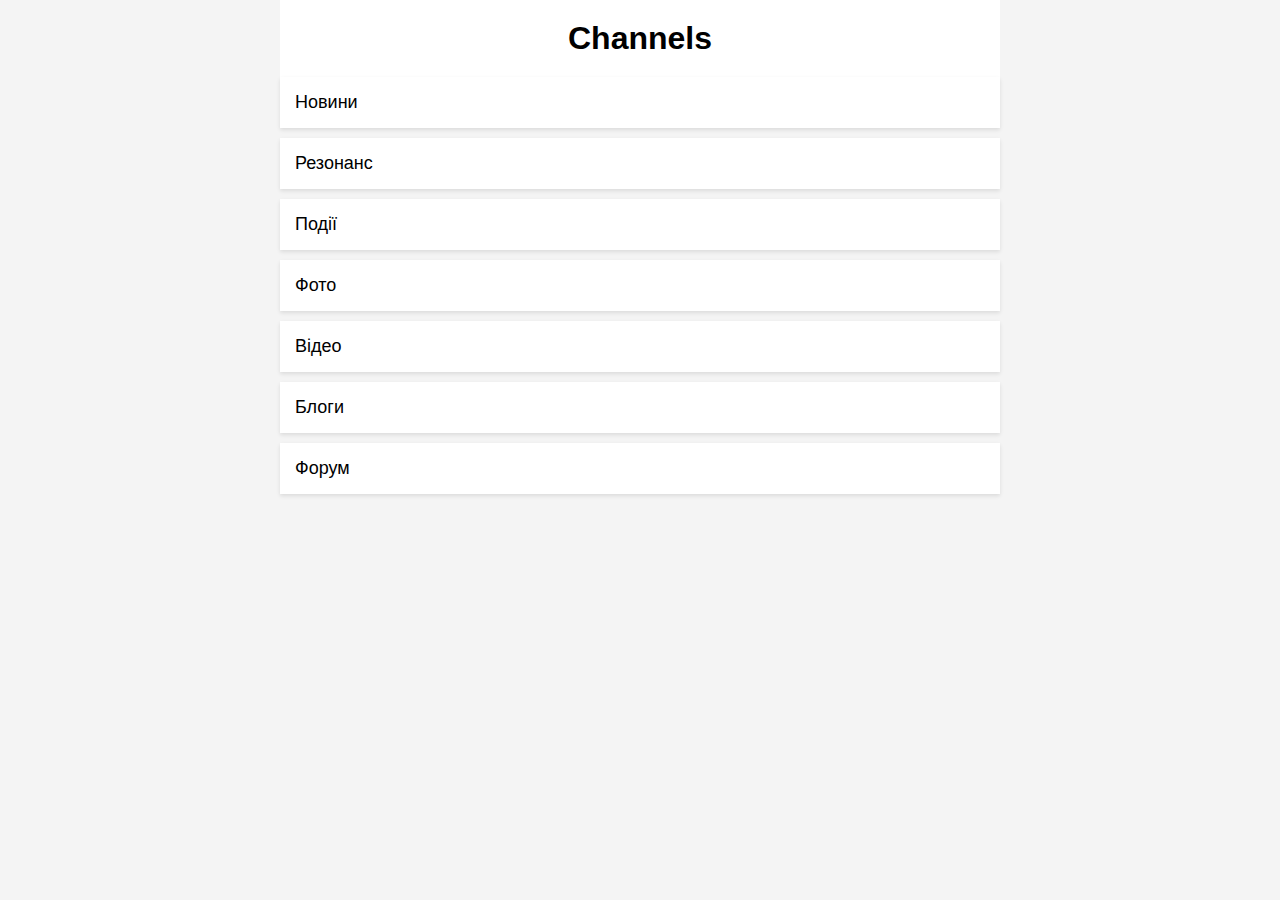
<file: Censor net rss/index.html>
<!DOCTYPE html>
<html lang="en">
<head>
  <meta charset="UTF-8">
  <meta name="viewport" content="width=device-width, initial-scale=1.0">
  <title>Censor.net RSS</title>
  <link rel="stylesheet" href="styles.css">
</head>
<body>
  <div class="wrapper">
    <header class="header">
      <h1>Channels</h1>
    </header>
    <main class="main-content">
      <section class="channel-list">
        <!-- Channels will be inserted here by JavaScript -->
      </section>
    </main>
  </div>
  <script src="script.js"></script>
</body>
</html>
</file>
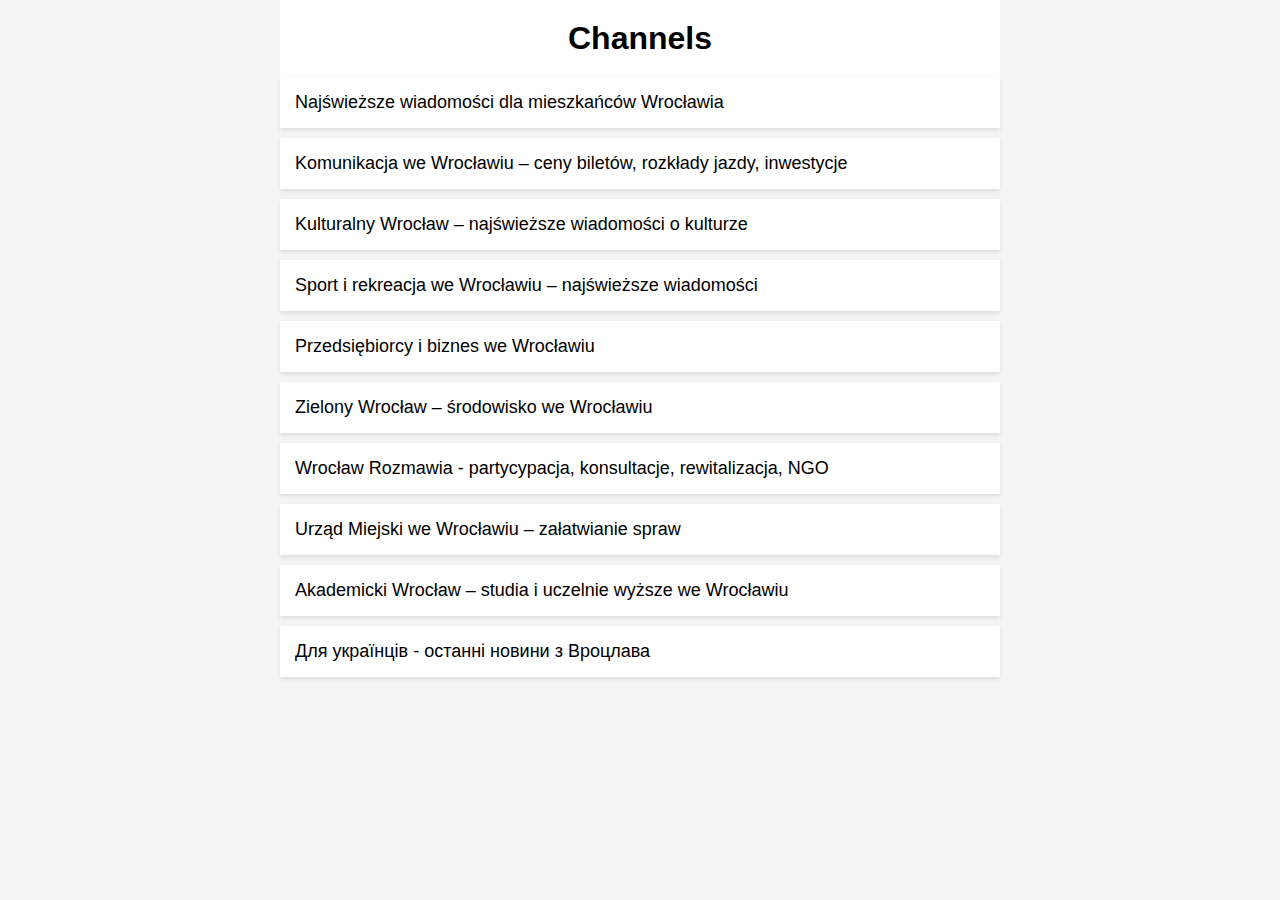
<file: Wroclaw_pl rss/index.html>
<!DOCTYPE html>
<html lang="en">
<head>
  <meta charset="UTF-8">
  <meta name="viewport" content="width=device-width, initial-scale=1.0">
  <title>Channels</title>
  <link rel="stylesheet" href="styles.css">
</head>
<body>
  <div class="wrapper">
    <header class="header">
      <h1>Channels</h1>
    </header>
    <main class="main-content">
      <section class="channel-list">
        <!-- Channels will be inserted here by JavaScript -->
      </section>
    </main>
  </div>
  <script src="script.js"></script>
</body>
</html>
</file>
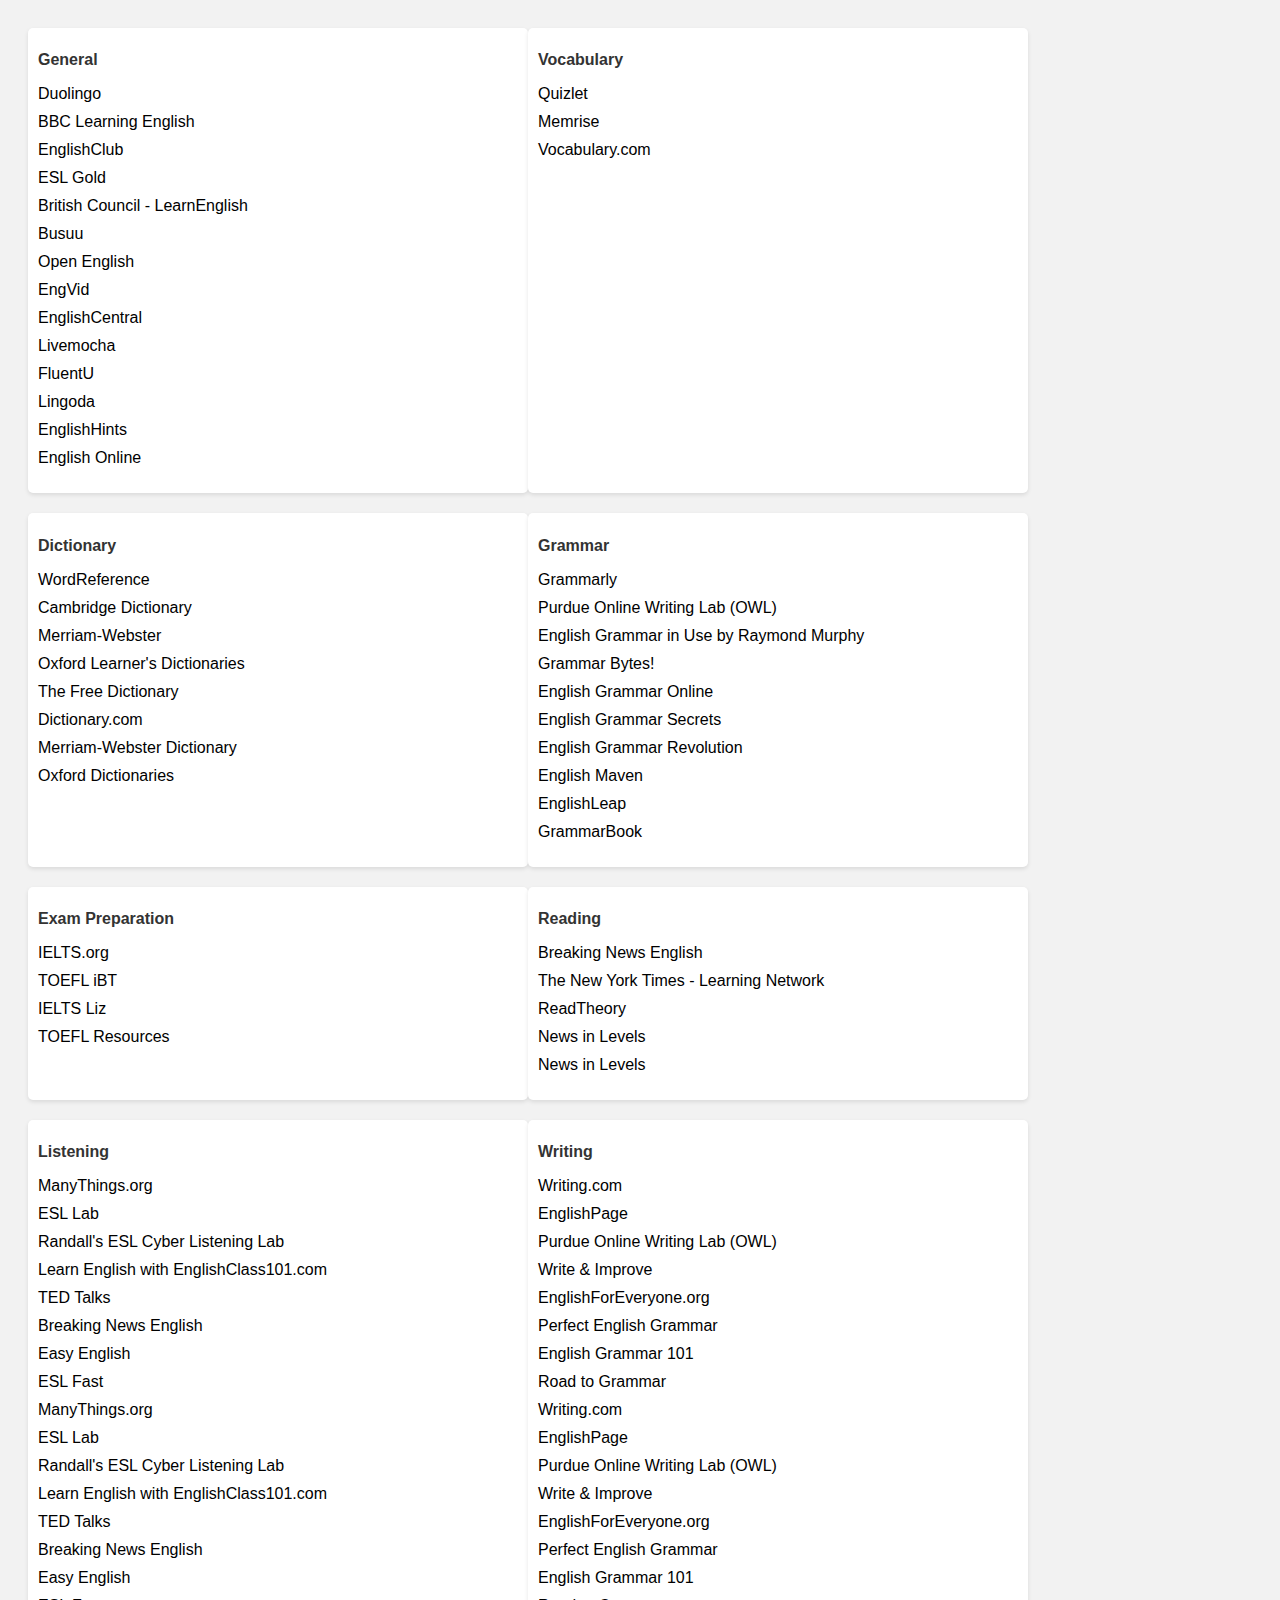
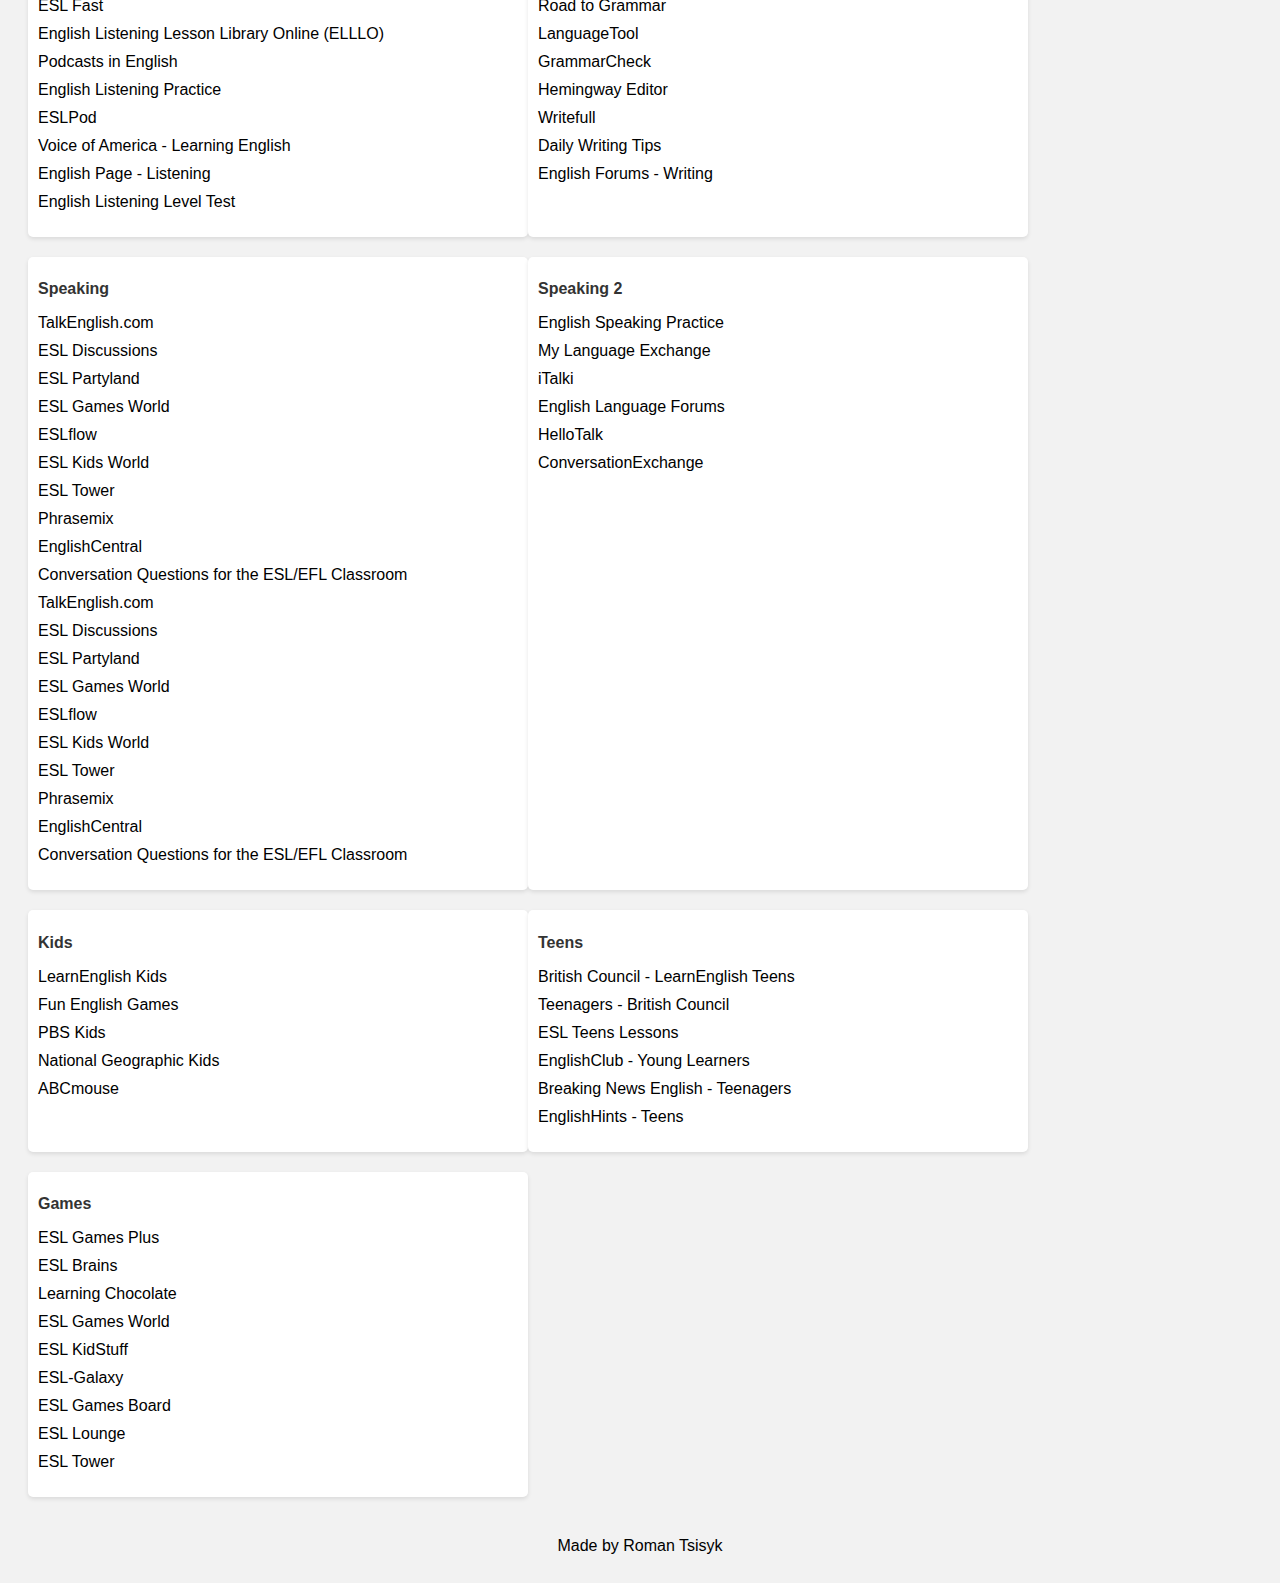
<file: popup.html>
<!DOCTYPE html>
<html>
<head>
<title>English Learning Resources</title>
  <style>
    body {
      font-family: Arial, sans-serif;
      background-color: #f2f2f2;
      padding: 20px;
    }

    .container {
      display: flex;
      flex-wrap: wrap;
    }

    .column {
      width: 480px; /* Adjust the column width as needed */
	 padding: 10px; /* Add some spacing between columns */
      background-color: #fff;
      border-radius: 5px;
      box-shadow: 0 2px 4px rgba(0, 0, 0, 0.1);
      margin-bottom: 20px;
    }

    .column-header {
      cursor: pointer;
    }

    .column-header:hover {
      color: #007bff;
    }

    .active-column {
      background-color: #f8f8f8;
    }
	
		.centered-footer {
  text-align: center;
  margin-top: 20px; /* Adjust the margin value as needed */
}


    h2 {
      margin-bottom: 10px;
      font-size: 16px;
      color: #333;
    }

    ul {
      list-style: none;
      padding: 0;
    }

    li {
      margin-bottom: 10px;
    }

    a {
      text-decoration: none;
      color: #000;
      transition: color 0.3s;
    }

    a:hover {
      color: #007bff;
    }
}
  </style>
</head>
<body>
  <div class="container">
    <div class="column" id="category1Column">
      <h2 class="column-header" onclick="toggleCategory('category1')">General</h2>
      <ul id="category1"></ul>
    </div>
    <div class="column" id="category2Column">
      <h2 class="column-header" onclick="toggleCategory('category2')">Vocabulary</h2>
      <ul id="category2"></ul>
    </div>
    <div class="column" id="category3Column">
      <h2 class="column-header" onclick="toggleCategory('category3')">Dictionary</h2>
      <ul id="category3"></ul>
    </div>
    <div class="column" id="category4Column">
      <h2 class="column-header" onclick="toggleCategory('category4')">Grammar</h2>
      <ul id="category4"></ul>
    </div>
    <div class="column" id="category5Column">
      <h2 class="column-header" onclick="toggleCategory('category5')">Exam Preparation</h2>
      <ul id="category5"></ul>
    </div>
    <div class="column" id="category6Column">
      <h2 class="column-header" onclick="toggleCategory('category6')">Reading</h2>
      <ul id="category6"></ul>
    </div>
	
    <div class="column" id="category7Column">
      <h2 class="column-header" onclick="toggleCategory('category7')">Listening</h2>
      <ul id="category7"></ul>
    </div>
    <div class="column" id="category8Column">
      <h2 class="column-header" onclick="toggleCategory('category8')">Writing</h2>
      <ul id="category8"></ul>
    </div>
    <div class="column" id="category9Column">
      <h2 class="column-header" onclick="toggleCategory('category9')">Speaking</h2>
      <ul id="category9"></ul>
    </div>
    <div class="column" id="category10Column">
      <h2 class="column-header" onclick="toggleCategory('category10')">Speaking 2</h2>
      <ul id="category10"></ul>
    </div>
    <div class="column" id="category11Column">
      <h2 class="column-header" onclick="toggleCategory('category11')">Kids</h2>
      <ul id="category11"></ul>
    </div>
    <div class="column" id="category12Column">
      <h2 class="column-header" onclick="toggleCategory('category12')">Teens</h2>
      <ul id="category12"></ul>
    </div>    <div class="column" id="category13Column">
      <h2 class="column-header" onclick="toggleCategory('category13')">Games</h2>
      <ul id="category13"></ul>
    </div>
  </div>
  <script src="popup.js"></script>
  <script>
    function toggleCategory(categoryId) {
      var category = document.getElementById(categoryId);
      category.style.display = (category.style.display === 'none') ? 'block' : 'none';
    }
  </script>
</body>
<footer class="centered-footer">
  <a href="https://roman-tsisyk.com/" target="_blank">Made by Roman Tsisyk</a>
</footer>

</html>
</file>
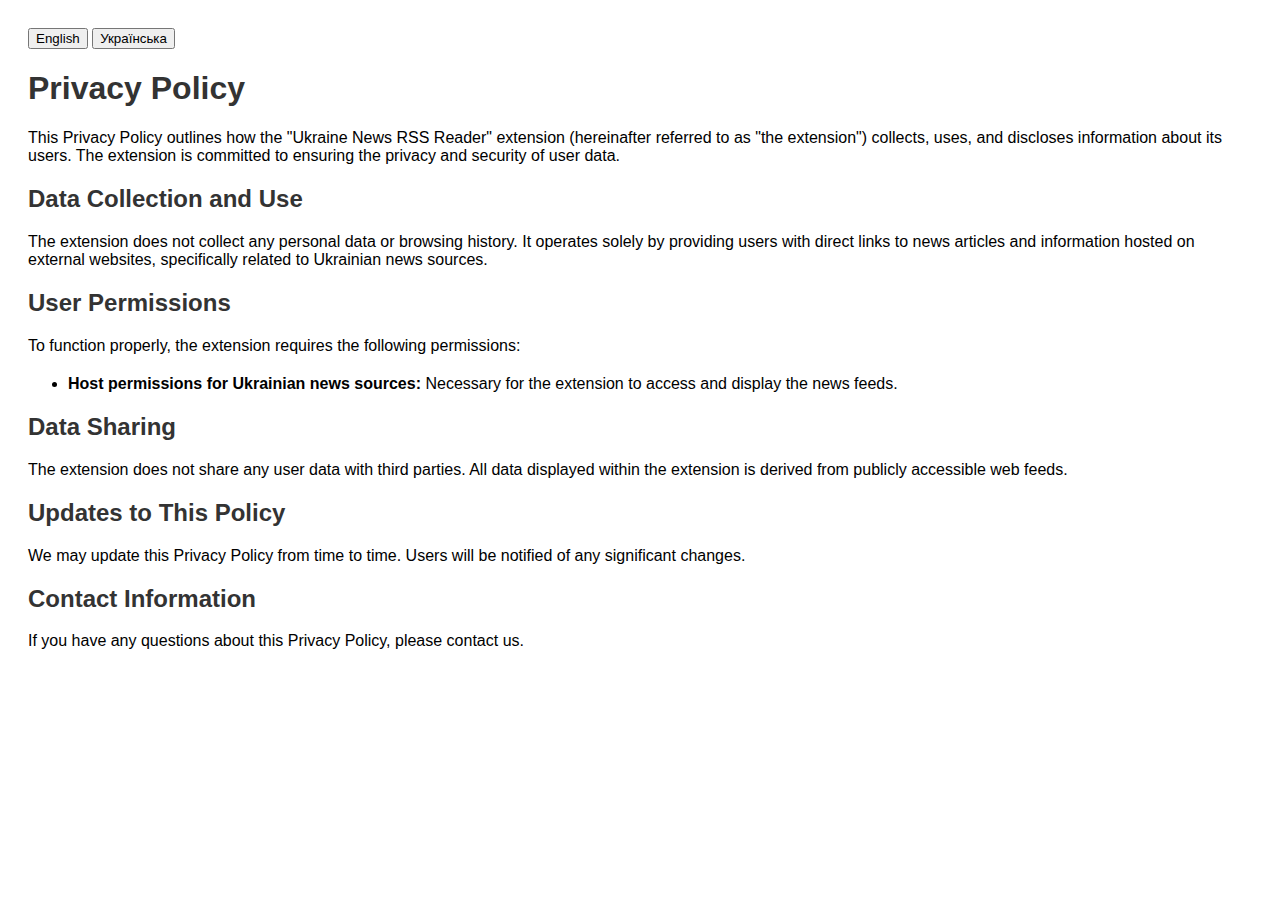
<file: Censor net rss/privacy_policy_ukrainian_rss.html>
<!DOCTYPE html>
<html lang="en">
<head>
    <meta charset="UTF-8">
    <meta name="viewport" content="width=device-width, initial-scale=1.0">
    <title>Privacy Policy / Політика Конфіденційності</title>
    <style>
        body { font-family: Arial, sans-serif; padding: 20px; }
        h1, h2 { color: #333; }
        p, li { margin-bottom: 20px; }
        .section { display: none; }
        .lang-en { display: block; }
    </style>
    <script>
        function toggleLanguage(lang) {
            document.querySelectorAll('.section').forEach(function(section) {
                section.style.display = 'none';
            });
            document.querySelector('.lang-' + lang).style.display = 'block';
        }
    </script>
</head>
<body>
    <button onclick="toggleLanguage('en')">English</button>
    <button onclick="toggleLanguage('ua')">Українська</button>

    <div class="section lang-en">
        <h1>Privacy Policy</h1>
        <p>This Privacy Policy outlines how the "Ukraine News RSS Reader" extension (hereinafter referred to as "the extension") collects, uses, and discloses information about its users. The extension is committed to ensuring the privacy and security of user data.</p>
        
        <h2>Data Collection and Use</h2>
        <p>The extension does not collect any personal data or browsing history. It operates solely by providing users with direct links to news articles and information hosted on external websites, specifically related to Ukrainian news sources.</p>
        
        <h2>User Permissions</h2>
        <p>To function properly, the extension requires the following permissions:</p>
        <ul>
            <li><strong>Host permissions for Ukrainian news sources:</strong> Necessary for the extension to access and display the news feeds.</li>
        </ul>
        
        <h2>Data Sharing</h2>
        <p>The extension does not share any user data with third parties. All data displayed within the extension is derived from publicly accessible web feeds.</p>
        
        <h2>Updates to This Policy</h2>
        <p>We may update this Privacy Policy from time to time. Users will be notified of any significant changes.</p>
        
        <h2>Contact Information</h2>
        <p>If you have any questions about this Privacy Policy, please contact us.</p>
    </div>

    <div class="section lang-ua">
        <h1>Політика Конфіденційності</h1>
        <p>Ця Політика Конфіденційності описує, як розширення "Ukraine News RSS Reader" (далі - "розширення") збирає, використовує та розкриває інформацію про своїх користувачів. Розширення зобов'язане забезпечити конфіденційність та безпеку даних користувачів.</p>
        
        <h2>Збір та використання даних</h2>
        <p>Розширення не збирає жодних особистих даних або історії перегляду. Його робота заснована виключно на наданні користувачам прямих посилань на новинні статті та інформацію, розміщену на зовнішніх сайтах, зокрема на українських новинних ресурсах.</p>
        
        <h2>Дозволи користувачів</h2>
        <p>Для належної роботи розширення вимагає наступних дозволів:</p>
        <ul>
            <li><strong>Дозволи хоста для українських новинних джерел:</strong> Необхідні для доступу розширення до новинних стрічок та їх відображення.</li>
        </ul>
        
        <h2>Поділ даних</h2>
        <p>Розширення не передає жодних даних користувачів третім особам. Всі дані, що відображаються в розширенні, походять з відкритих веб-стрічок.</p>
        
        <h2>Оновлення цієї політики</h2>
        <p>Ми можемо час від часу оновлювати цю Політику Конфіденційності. Користувачі будуть повідомлені про будь-які значні зміни.</p>
        
        <h2>Контактна інформація</h2>
        <p>Якщо у вас є будь-які питання щодо цієї Політики Конфіденційності, будь ласка, зв'яжіться з нами.</p>
    </div>
</body>
</html>
</file>
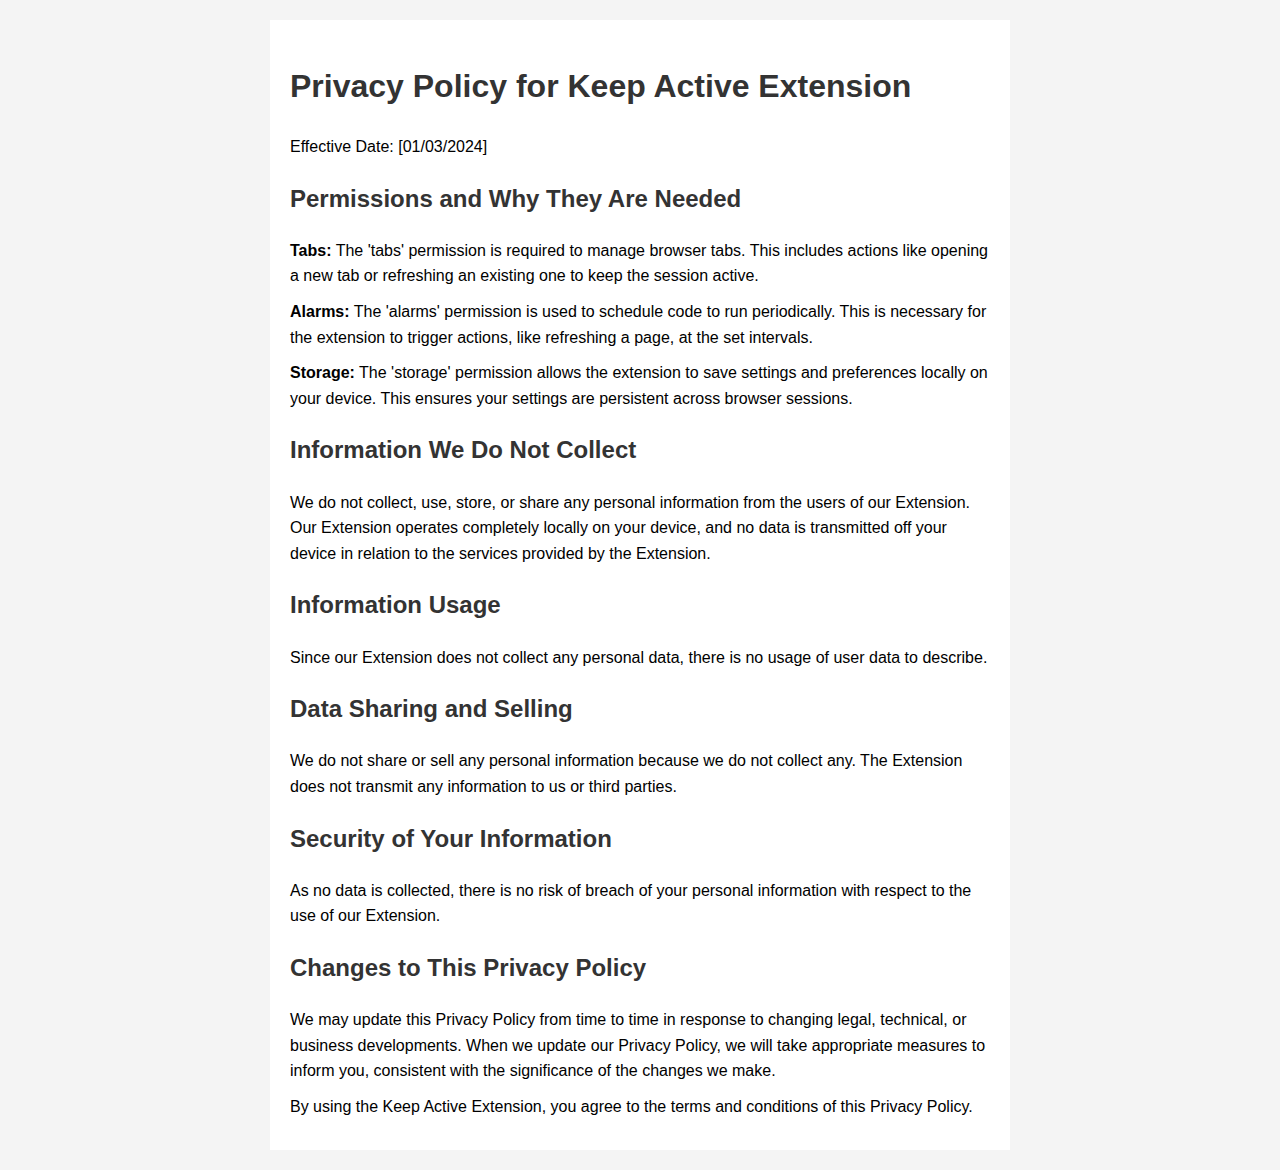
<file: Keep System Awake Demo/privacy_policy_kae_demo.html>
<!DOCTYPE html>
<html lang="en">
<head>
    <meta charset="UTF-8">
    <meta name="viewport" content="width=device-width, initial-scale=1.0">
    <title>Privacy Policy</title>
    <style>
        body {
            font-family: Arial, sans-serif;
            line-height: 1.6;
            padding: 20px;
            margin: 0;
            background-color: #f4f4f4;
        }
        .container {
            max-width: 700px;
            margin: auto;
            background: #fff;
            padding: 20px;
        }
        h1, h2 {
            color: #333;
        }
        p {
            margin: 10px 0;
        }
    </style>
</head>
<body>
    <div class="container">
        <h1>Privacy Policy for Keep Active Extension</h1>
        <p>Effective Date: [01/03/2024]</p>

        <h2>Permissions and Why They Are Needed</h2>
        <p><strong>Tabs:</strong> The 'tabs' permission is required to manage browser tabs. This includes actions like opening a new tab or refreshing an existing one to keep the session active.</p>
        <p><strong>Alarms:</strong> The 'alarms' permission is used to schedule code to run periodically. This is necessary for the extension to trigger actions, like refreshing a page, at the set intervals.</p>
        <p><strong>Storage:</strong> The 'storage' permission allows the extension to save settings and preferences locally on your device. This ensures your settings are persistent across browser sessions.</p>

        <h2>Information We Do Not Collect</h2>
        <p>We do not collect, use, store, or share any personal information from the users of our Extension. Our Extension operates completely locally on your device, and no data is transmitted off your device in relation to the services provided by the Extension.</p>

        <h2>Information Usage</h2>
        <p>Since our Extension does not collect any personal data, there is no usage of user data to describe.</p>

        <h2>Data Sharing and Selling</h2>
        <p>We do not share or sell any personal information because we do not collect any. The Extension does not transmit any information to us or third parties.</p>

        <h2>Security of Your Information</h2>
        <p>As no data is collected, there is no risk of breach of your personal information with respect to the use of our Extension.</p>

        <h2>Changes to This Privacy Policy</h2>
        <p>We may update this Privacy Policy from time to time in response to changing legal, technical, or business developments. When we update our Privacy Policy, we will take appropriate measures to inform you, consistent with the significance of the changes we make.</p>

        <p>By using the Keep Active Extension, you agree to the terms and conditions of this Privacy Policy.</p>
    </div>
</body>
</html>
</file>
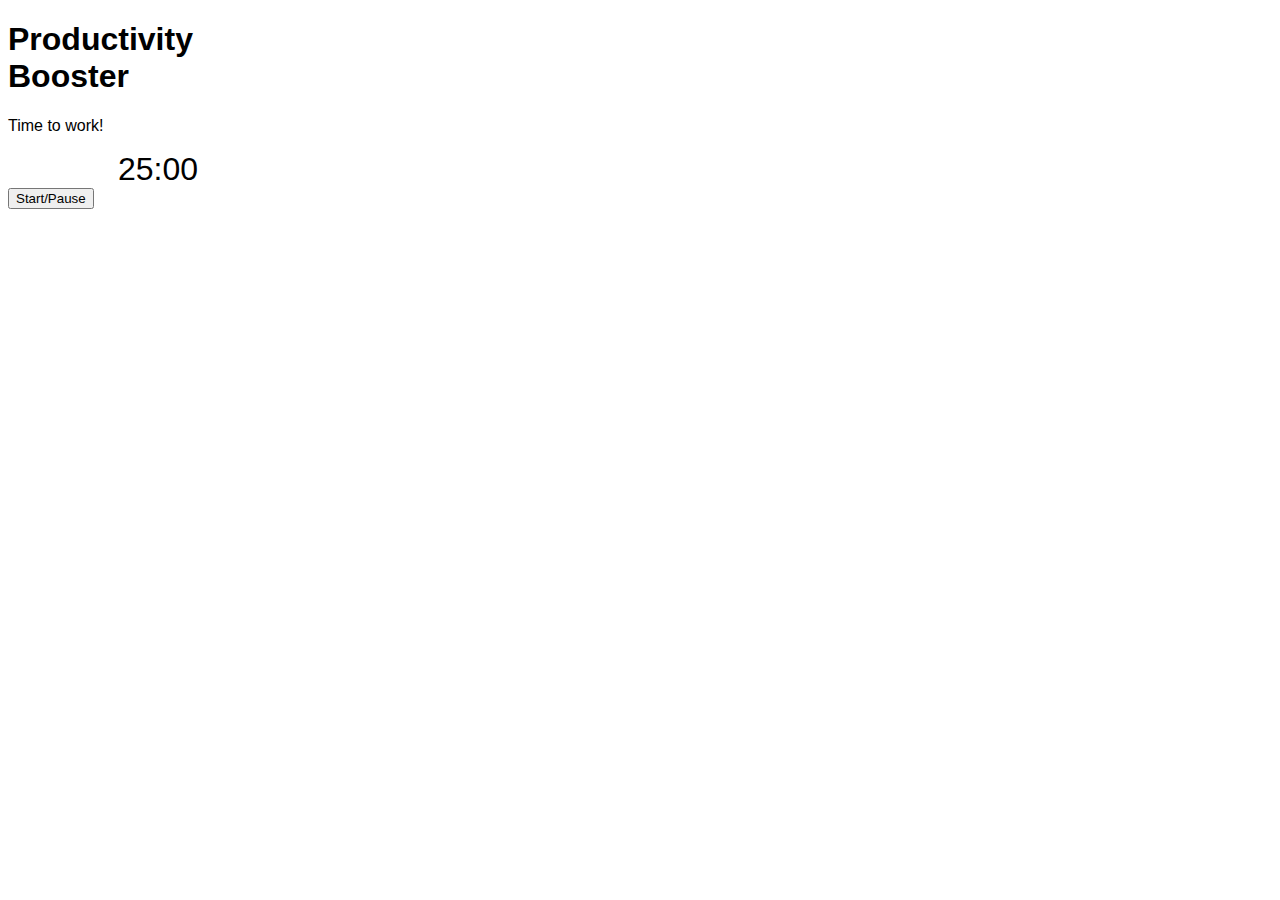
<file: Productivity Booster/popup.html>
<!DOCTYPE html>
<html>
<head>
  <style>
    body {
      width: 300px;
      font-family: Arial, sans-serif;
    }
    #timer {
      font-size: 2em;
      text-align: center;
    }
  </style>
</head>
<body>
  <h1>Productivity Booster</h1>
  <p id="status">Time to work!</p>
  <div id="timer">25:00</div>
  <button id="startStopButton">Start/Pause</button>
  <script src="popup.js"></script>
</body>
</html>
</file>
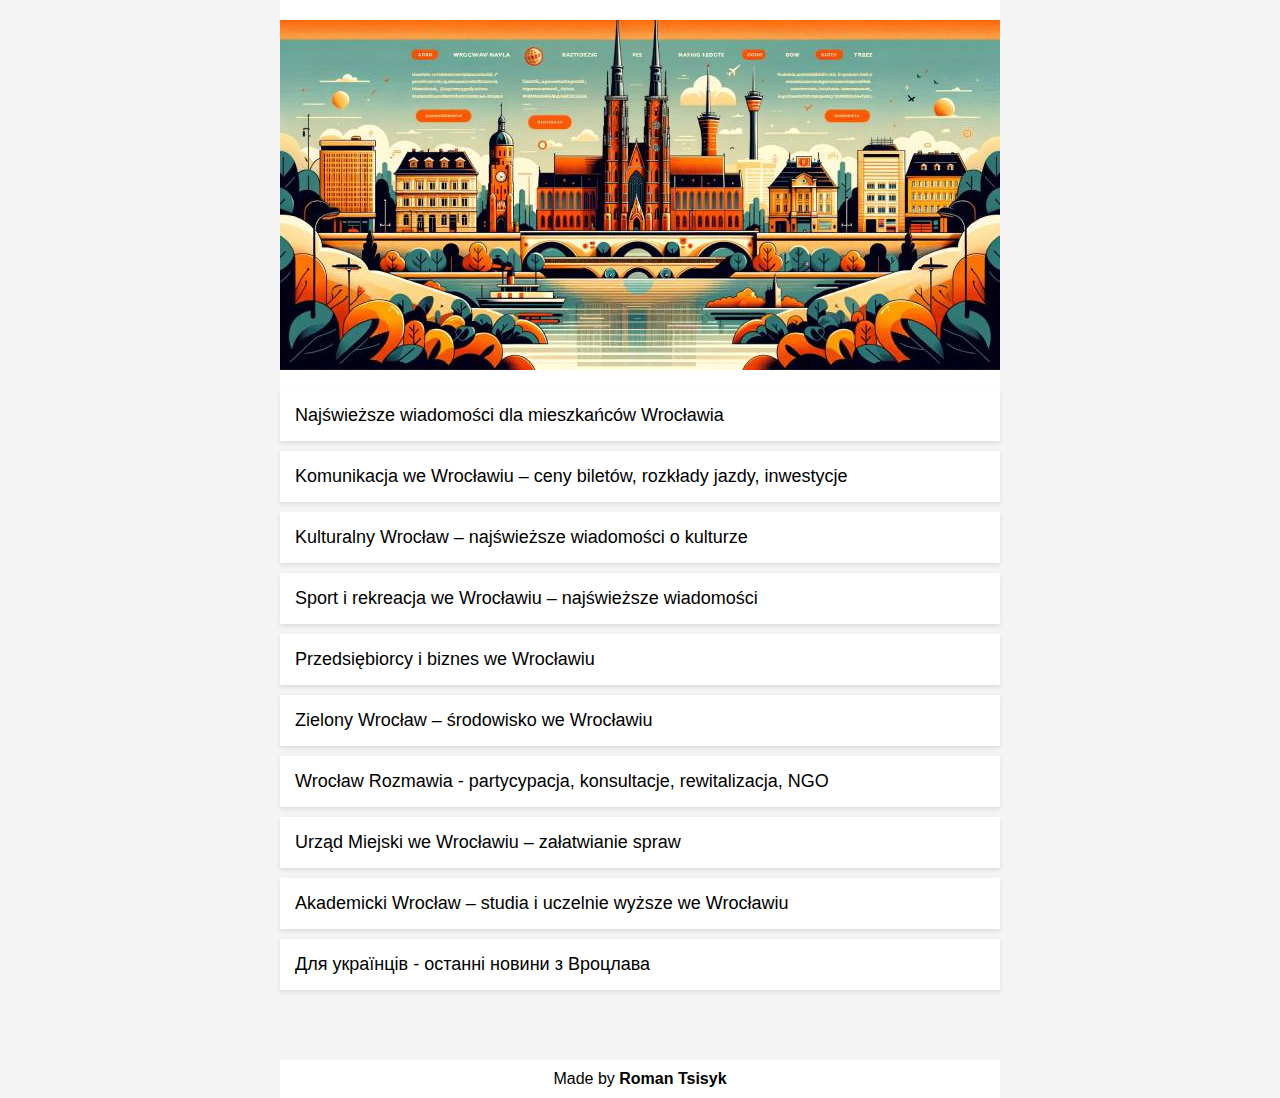
<file: Wroclaw_pl rss/popup.html>
<!DOCTYPE html>
<html lang="en">
<head>
    <meta charset="UTF-8">
    <meta name="viewport" content="width=device-width, initial-scale=1.0">
    <title>Discover Wroclaw Like Never Before</title>
    <link rel="stylesheet" href="styles.css">
</head>
<body>
    <header class="header">
<img src="header.jpg" alt="Channels Logo" class="logo">
    </header>

    <main class="main-content">
        <section class="channel-list">
            <!-- Тут будуть канали -->
        </section>
        <section class="news-list">
            <!-- Тут будуть новини -->
        </section>
    </main>
<div id="error-message" class="hidden"></div>

    <footer class="footer">
        Made by <a href="https://roman-tsisyk.com" target="_blank">Roman Tsisyk</a>
    </footer>

    <script src="script.js"></script>
</body>
</html>
</file>
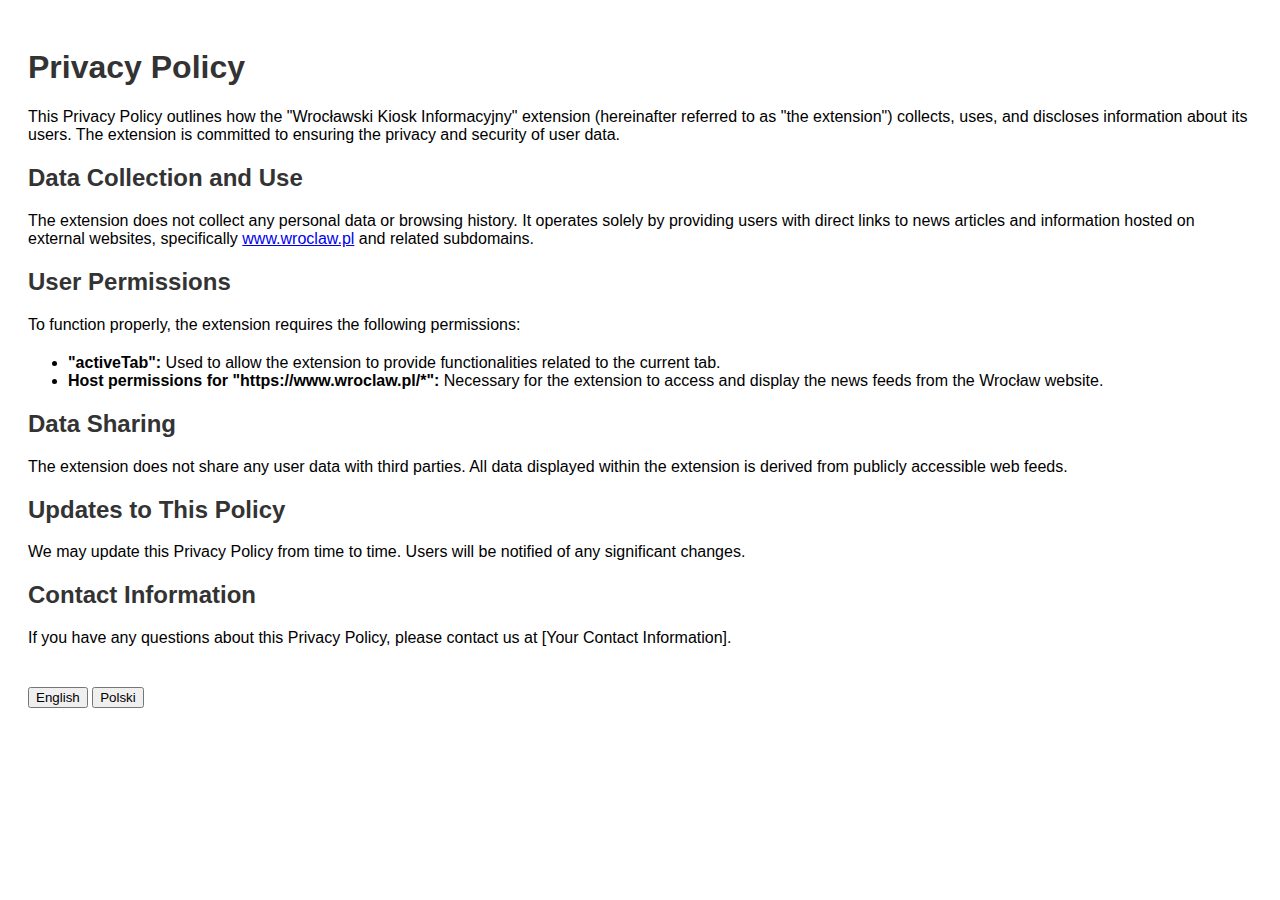
<file: Wroclaw_pl rss/Privacy Policy Wrocławski Kiosk Informacyjny.html>
<!DOCTYPE html>
<html lang="en">
<head>
    <meta charset="UTF-8">
    <meta name="viewport" content="width=device-width, initial-scale=1.0">
    <title>Privacy Policy / Polityka Prywatności</title>
    <style>
        body { font-family: Arial, sans-serif; padding: 20px; }
        h1, h2 { color: #333; }
        p { margin-bottom: 20px; }
        .section { margin-bottom: 40px; }
        .lang-pl { display: none; }
    </style>
</head>
<body>
    <div class="section lang-en">
        <h1>Privacy Policy</h1>
        <p>This Privacy Policy outlines how the "Wrocławski Kiosk Informacyjny" extension (hereinafter referred to as "the extension") collects, uses, and discloses information about its users. The extension is committed to ensuring the privacy and security of user data.</p>
        
        <h2>Data Collection and Use</h2>
        <p>The extension does not collect any personal data or browsing history. It operates solely by providing users with direct links to news articles and information hosted on external websites, specifically <a href="https://www.wroclaw.pl">www.wroclaw.pl</a> and related subdomains.</p>
        
        <h2>User Permissions</h2>
        <p>To function properly, the extension requires the following permissions:</p>
        <ul>
            <li><strong>"activeTab":</strong> Used to allow the extension to provide functionalities related to the current tab.</li>
            <li><strong>Host permissions for "https://www.wroclaw.pl/*":</strong> Necessary for the extension to access and display the news feeds from the Wrocław website.</li>
        </ul>
        
        <h2>Data Sharing</h2>
        <p>The extension does not share any user data with third parties. All data displayed within the extension is derived from publicly accessible web feeds.</p>
        
        <h2>Updates to This Policy</h2>
        <p>We may update this Privacy Policy from time to time. Users will be notified of any significant changes.</p>
        
        <h2>Contact Information</h2>
        <p>If you have any questions about this Privacy Policy, please contact us at [Your Contact Information].</p>
    </div>

    <div class="section lang-pl">
        <h1>Polityka Prywatności</h1>
        <p>Polityka prywatności określa, jak rozszerzenie "Wrocławski Kiosk Informacyjny" (zwane dalej "rozszerzeniem") zbiera, wykorzystuje i ujawnia informacje o użytkownikach. Rozszerzenie jest zobowiązane do zapewnienia prywatności i bezpieczeństwa danych użytkowników.</p>
        
        <h2>Zbieranie i wykorzystywanie danych</h2>
        <p>Rozszerzenie nie zbiera żadnych danych osobowych ani historii przeglądania. Działa wyłącznie poprzez udostępnianie użytkownikom bezpośrednich linków do artykułów i informacji zamieszczonych na zewnętrznych stronach internetowych, w szczególności na <a href="https://www.wroclaw.pl">www.wroclaw.pl</a> i powiązanych poddomenach.</p>
        
        <h2>Uprawnienia użytkownika</h2>
        <p>Dla prawidłowego działania rozszerzenie wymaga następujących uprawnień:</p>
        <ul>
            <li><strong>"activeTab":</strong> Używane do umożliwienia rozszerzeniu oferowania funkcji związanych z bieżącą kartą.</li>
            <li><strong>Uprawnienia hosta dla "https://www.wroclaw.pl/*":</strong> Niezbędne, aby rozszerzenie mogło uzyskać dostęp i wyświetlać kanały informacyjne ze strony internetowej Wrocławia.</li>
        </ul>
        
        <h2>Udostępnianie danych</h2>
        <p>Rozszerzenie nie udostępnia żadnych danych użytkowników stronom trzecim. Wszystkie wyświetlane dane pochodzą z publicznie dostępnych kanałów internetowych.</p>
        
        <h2>Aktualizacje tej polityki</h2>
        <p>Możemy od czasu do czasu aktualizować tę Politykę Prywatności. Użytkownicy zostaną powiadomieni o wszelkich znaczących zmianach.</p>
        
        <h2>Dane kontaktowe</h2>
        <p>Jeśli masz jakiekolwiek pytania dotyczące tej Polityki Prywatności, prosimy o kontakt pod adresem [Twoje Dane Kontaktowe].</p>
    </div>

    <script>
        function toggleLanguage(lang) {
            if (lang === 'pl') {
                document.querySelectorAll('.lang-en').forEach(el => el.style.display = 'none');
                document.querySelectorAll('.lang-pl').forEach(el => el.style.display = 'block');
            } else {
                document.querySelectorAll('.lang-pl').forEach(el => el.style.display = 'none');
                document.querySelectorAll('.lang-en').forEach(el => el.style.display = 'block');
            }
        }
    </script>

    <button onclick="toggleLanguage('en')">English</button>
    <button onclick="toggleLanguage('pl')">Polski</button>

</body>
</html>
</file>
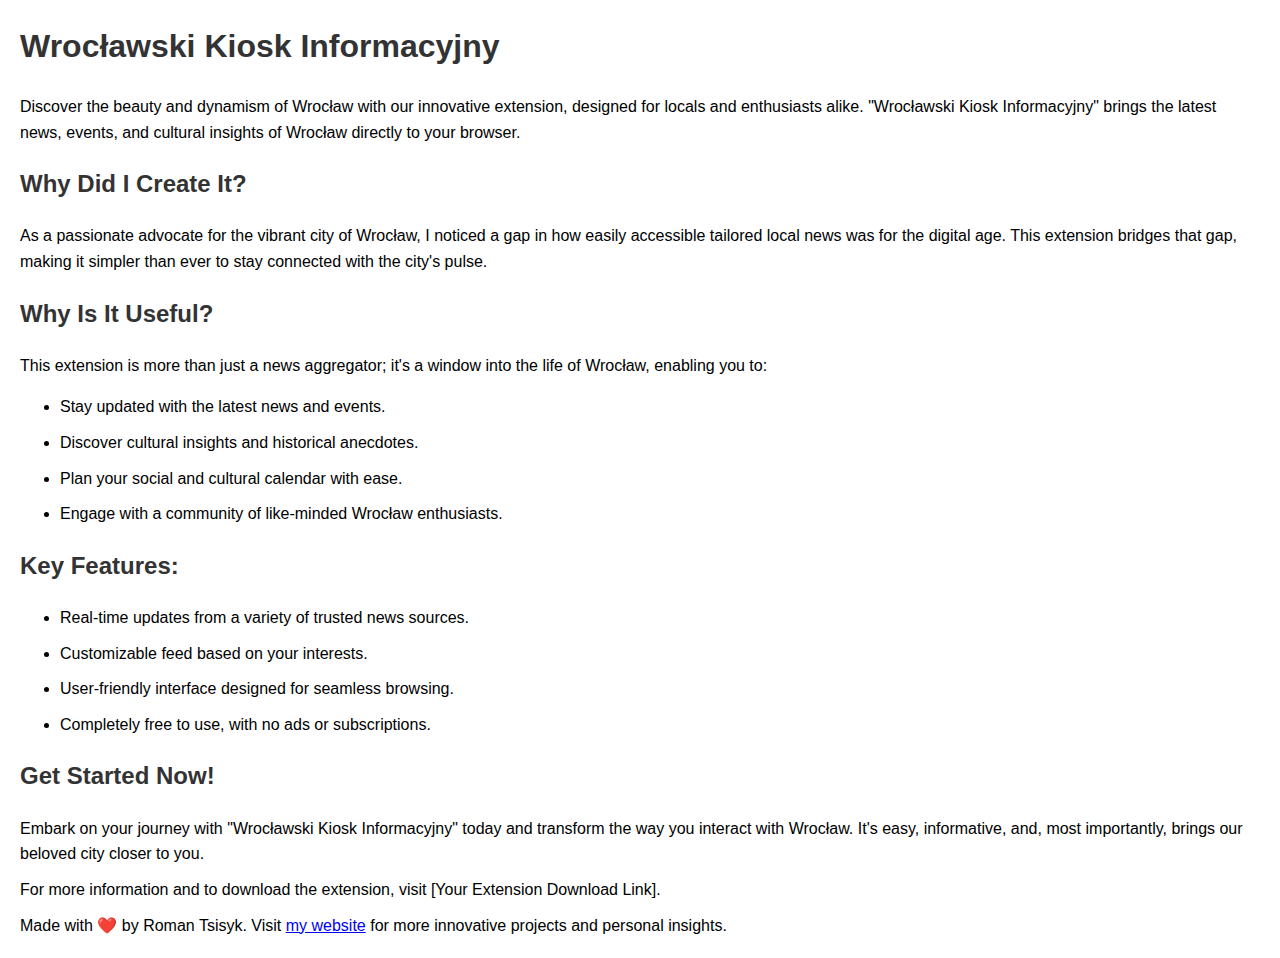
<file: Wroclaw_pl rss/wrocławski_kiosk_informacyjny.html>
<!DOCTYPE html>
<html lang="en">
<head>
    <meta charset="UTF-8">
    <meta name="viewport" content="width=device-width, initial-scale=1.0">
    <title>Wrocławski Kiosk Informacyjny - Discover Wroclaw Like Never Before</title>
    <style>
        body { font-family: Arial, sans-serif; line-height: 1.6; margin: 20px; }
        h1, h2 { color: #333; }
        p { margin: 10px 0; }
        .features, .benefits { margin-bottom: 20px; }
        li { margin-bottom: 10px; }
    </style>
</head>
<body>
    <h1>Wrocławski Kiosk Informacyjny</h1>
    <p>Discover the beauty and dynamism of Wrocław with our innovative extension, designed for locals and enthusiasts alike. "Wrocławski Kiosk Informacyjny" brings the latest news, events, and cultural insights of Wrocław directly to your browser.</p>
    
    <h2>Why Did I Create It?</h2>
    <p>As a passionate advocate for the vibrant city of Wrocław, I noticed a gap in how easily accessible tailored local news was for the digital age. This extension bridges that gap, making it simpler than ever to stay connected with the city's pulse.</p>

    <h2>Why Is It Useful?</h2>
    <p>This extension is more than just a news aggregator; it's a window into the life of Wrocław, enabling you to:</p>
    <ul class="benefits">
        <li>Stay updated with the latest news and events.</li>
        <li>Discover cultural insights and historical anecdotes.</li>
        <li>Plan your social and cultural calendar with ease.</li>
        <li>Engage with a community of like-minded Wrocław enthusiasts.</li>
    </ul>

    <h2>Key Features:</h2>
    <ul class="features">
        <li>Real-time updates from a variety of trusted news sources.</li>
        <li>Customizable feed based on your interests.</li>
        <li>User-friendly interface designed for seamless browsing.</li>
        <li>Completely free to use, with no ads or subscriptions.</li>
    </ul>

    <h2>Get Started Now!</h2>
    <p>Embark on your journey with "Wrocławski Kiosk Informacyjny" today and transform the way you interact with Wrocław. It's easy, informative, and, most importantly, brings our beloved city closer to you.</p>

    <p>For more information and to download the extension, visit [Your Extension Download Link].</p>

    <footer>
        <p>Made with ❤️ by Roman Tsisyk. Visit <a href="https://roman-tsisyk.com">my website</a> for more innovative projects and personal insights.</p>
    </footer>
</body>
</html>
</file>
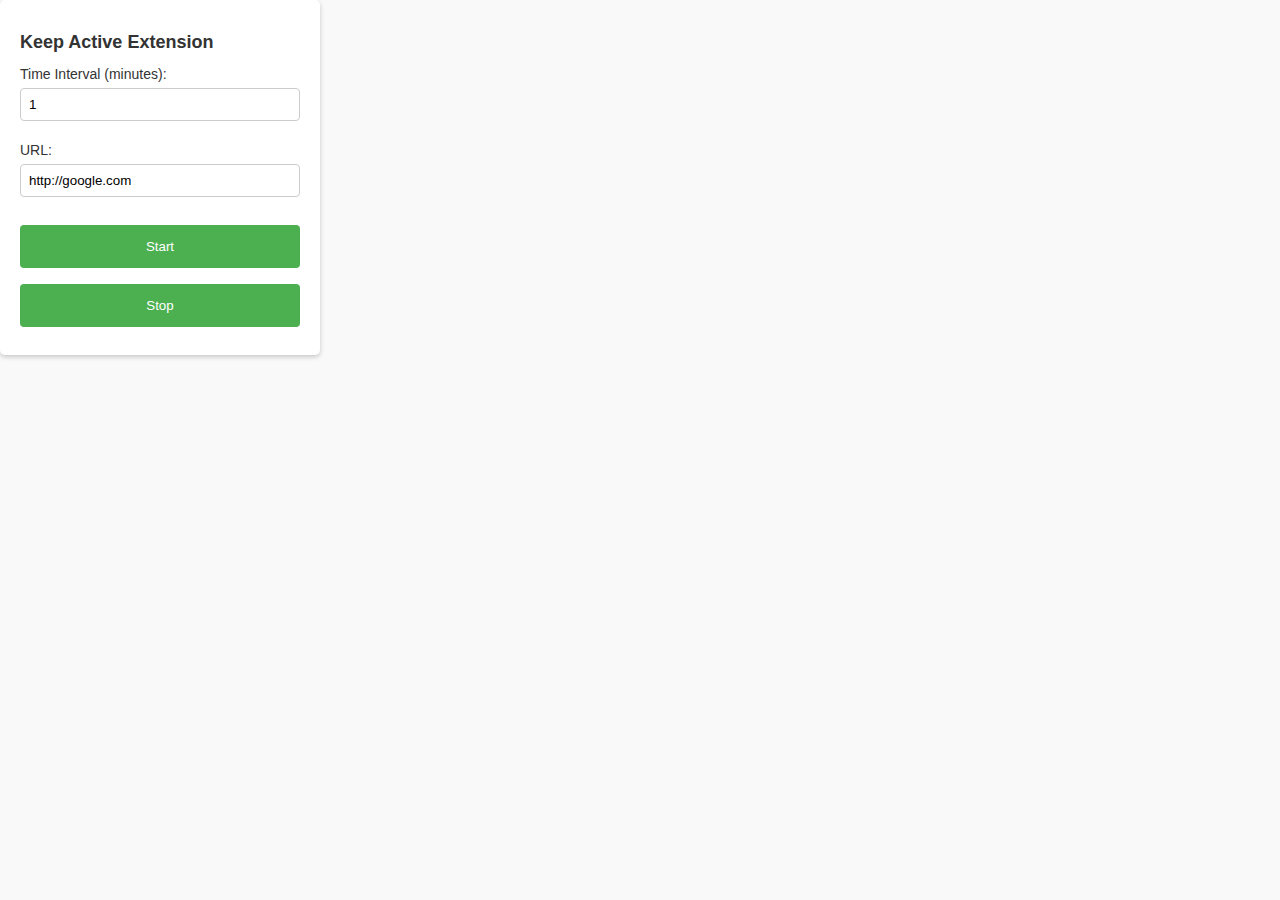
<file: Keep System Awake Demo/Keep System Awake/popup.html>
<!DOCTYPE html>
<html>
<head>
  <title>Keep Active</title>
  <style>
    body {
 font-family: 'Arial', sans-serif;
    margin: 0;
    padding: 0;
    background-color: #f9f9f9;
    width: 320px; /* Corrected property name from 'widht' */
    height: 320px; /* Corrected property name from 'heist' */
    overflow: auto; /* Adds scrollbars if content overflows */
    }
    h1 {
      color: #333;
      font-size: 18px;
    }
    label {
      font-size: 14px;
      color: #333;
    }
    input[type="text"],
    input[type="number"] {
      padding: 8px;
      margin: 5px 0 20px 0;
      display: inline-block;
      border: 1px solid #ccc;
      border-radius: 4px;
      box-sizing: border-box;
      width: 100%;
    }
    button {
      background-color: #4CAF50;
      color: white;
      padding: 14px 20px;
      margin: 8px 0;
      border: none;
      border-radius: 4px;
      cursor: pointer;
      width: 100%;
    }
    button:hover {
      background-color: #45a049;
    }
    .container {
      background-color: #fff;
      padding: 20px;
      border-radius: 5px;
      box-shadow: 0 2px 5px rgba(0,0,0,0.2);
    }
  </style>
</head>
<body>
  <div class="container">
    <h1>Keep Active Extension</h1>
    <div>
      <label for="timeInterval">Time Interval (minutes):</label>
      <input type="number" id="timeInterval" value="1" min="1">
    </div>
    <div>
      <label for="url">URL:</label>
      <input type="text" id="url" value="http://google.com">
    </div>
    <button id="start">Start</button>
    <button id="stop">Stop</button>
  </div>
  <script src="popup.js"></script>
</body>
</html>
</file>
<file: Censor net rss/styles.css>
/* Reset default margins and paddings */
* {
  margin: 0;
  padding: 0;
  box-sizing: border-box;
}

/* Set the font for the entire popup */
body, html {
  font-family: Arial, sans-serif;
  background: #f4f4f4;
}

/* Style the header with the logo */
.header {
  display: flex; /* Use flexbox to arrange children */
  flex-direction: column; /* Stack children vertically */
  align-items: center; /* Center children horizontally */
  justify-content: center; /* Center children vertically */
  padding: 20px;
  background-color: white;
  width: 720px; /* Adjust the header width */
  margin: auto; /* Center the header */
}

/* Main content styling */
.main-content {
  display: block; /* Change from flex to block to stack elements vertically */
  width: 720px; /* Set the main content width */
  margin: auto; /* Center the main content */
  padding-bottom: 40px; /* Add bottom padding to accommodate the fixed footer height */

}

/* Style individual channel items */
.channel-item {
  background: #fff;
  margin-bottom: 10px;
  padding: 15px;
  cursor: pointer;
  box-shadow: 0 2px 4px rgba(0, 0, 0, 0.1);
  font-size: 18px; /* Increase font size for channel items */
}

/* News items styling */
.news-item {
  background: #fafafa; /* Lighter background for the card */
  margin-bottom: 10px;
  padding: 15px;
  cursor: pointer;
  border-radius: 4px; /* Rounded corners for card effect */
  box-shadow: 0 2px 4px rgba(0, 0, 0, 0.1);
  transition: box-shadow 0.3s ease-in-out;
  
}

.news-item:hover {
  box-shadow: 0 4px 8px rgba(0, 0, 0, 0.2); /* Elevated shadow on hover for lift effect */
}

.news-content {
  padding: 10px;
}

.news-footer {
  display: flex;
  justify-content: space-between;
  align-items: center;
  margin-top: 10px;
}

.date-published {
  font-size: 14px;
  color: #666;
}

/* Footer styling */
.footer {
  text-align: center;
  padding: 10px;
  background-color: white;
  width: 720px; /* Set the footer width */
  position: relative; /* Change from fixed to relative */
  bottom: auto;
    margin-top: 20px; /* Add margin top to create space between content and footer */

  left: 0;
  right: 0;
  margin-left: auto;
  margin-right: auto;
}

.footer a {
  color: #000;
  text-decoration: none;
  font-weight: bold;
}

.footer a:hover {
  text-decoration: underline;
}

/* Error message styling */
#error-message {
  color: red;
  background-color: #ffc0cb; /* Light pink background for visibility */
  padding: 10px;
  margin-top: 10px;
  display: none; /* Hidden by default */
}
</file>
<file: Wroclaw_pl rss/styles.css>
/* Reset default margins and paddings */
* {
  margin: 0;
  padding: 0;
  box-sizing: border-box;
}

/* Set the font for the entire popup */
body, html {
  font-family: Arial, sans-serif;
  background: #f4f4f4;
}

/* Style the header with the logo */
.header {
  display: flex; /* Use flexbox to arrange children */
  flex-direction: column; /* Stack children vertically */
  align-items: center; /* Center children horizontally */
  justify-content: center; /* Center children vertically */
  padding: 20px;
  background-color: white;
  width: 720px; /* Adjust the header width */
  margin: auto; /* Center the header */
}

/* Main content styling */
.main-content {
  display: block; /* Change from flex to block to stack elements vertically */
  width: 720px; /* Set the main content width */
  margin: auto; /* Center the main content */
  padding-bottom: 40px; /* Add bottom padding to accommodate the fixed footer height */

}

/* Style individual channel items */
.channel-item {
  background: #fff;
  margin-bottom: 10px;
  padding: 15px;
  cursor: pointer;
  box-shadow: 0 2px 4px rgba(0, 0, 0, 0.1);
  font-size: 18px; /* Increase font size for channel items */
}

/* News items styling */
.news-item {
  background: #fafafa; /* Lighter background for the card */
  margin-bottom: 10px;
  padding: 15px;
  cursor: pointer;
  border-radius: 4px; /* Rounded corners for card effect */
  box-shadow: 0 2px 4px rgba(0, 0, 0, 0.1);
  transition: box-shadow 0.3s ease-in-out;
  
}

.news-item:hover {
  box-shadow: 0 4px 8px rgba(0, 0, 0, 0.2); /* Elevated shadow on hover for lift effect */
}

.news-content {
  padding: 10px;
}

.news-footer {
  display: flex;
  justify-content: space-between;
  align-items: center;
  margin-top: 10px;
}

.date-published {
  font-size: 14px;
  color: #666;
}

/* Footer styling */
.footer {
  text-align: center;
  padding: 10px;
  background-color: white;
  width: 720px; /* Set the footer width */
  position: relative; /* Change from fixed to relative */
  bottom: auto;
    margin-top: 20px; /* Add margin top to create space between content and footer */

  left: 0;
  right: 0;
  margin-left: auto;
  margin-right: auto;
}

.footer a {
  color: #000;
  text-decoration: none;
  font-weight: bold;
}

.footer a:hover {
  text-decoration: underline;
}

/* Error message styling */
#error-message {
  color: red;
  background-color: #ffc0cb; /* Light pink background for visibility */
  padding: 10px;
  margin-top: 10px;
  display: none; /* Hidden by default */
}
</file>
